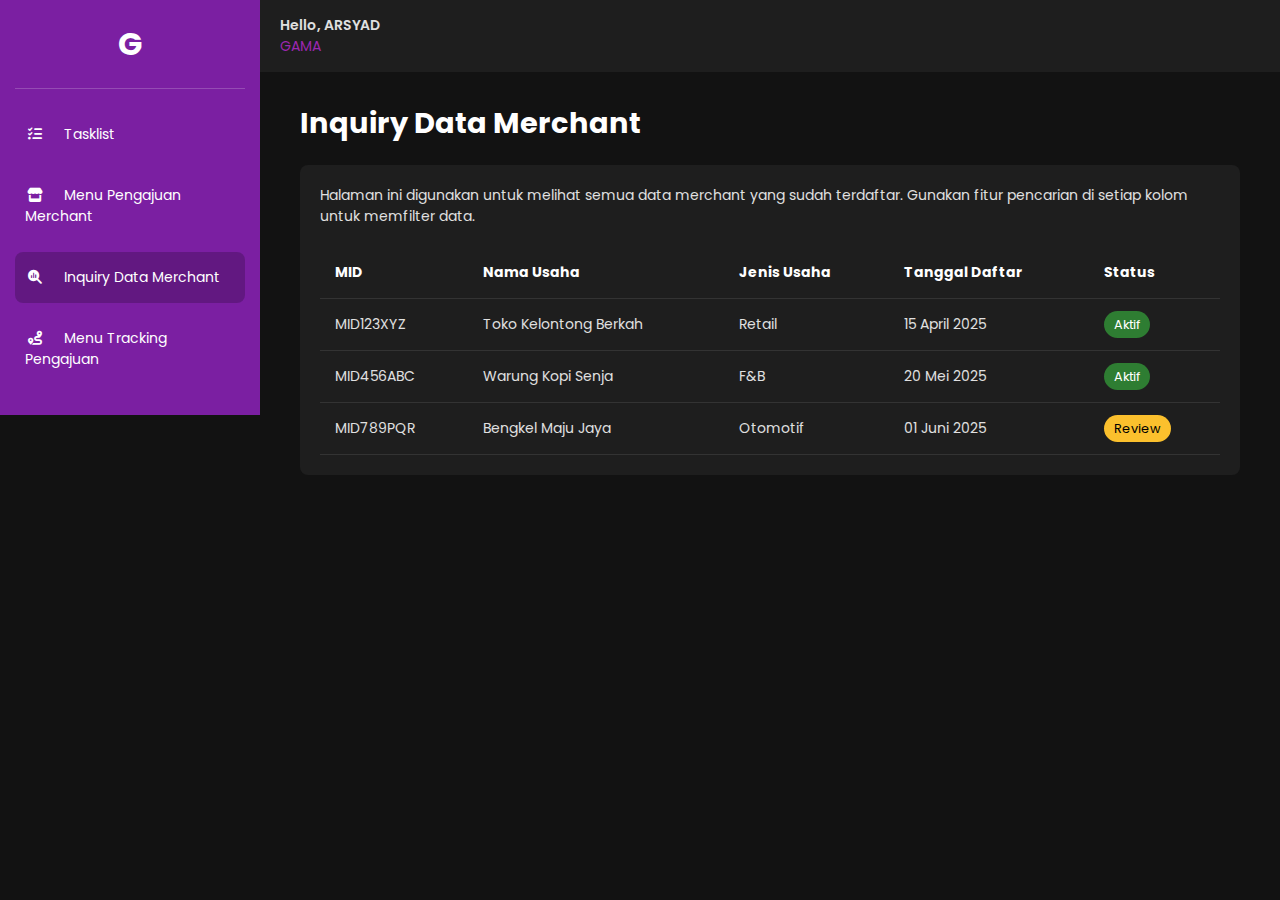
<file: inquery.html>
<!DOCTYPE html>
<html lang="id" data-page="inquiry">
<head>
    <meta charset="UTF-8">
    <meta name="viewport" content="width=device-width, initial-scale=1.0">
    <title>Inquiry Data - GAMA</title>
    <link rel="stylesheet" href="style.css">
</head>
<body>
    <div class="app-container">
        <aside class="sidebar" id="sidebar">
            <div class="sidebar-header">
                <a href="dashboard.html" class="logo-small">G</a>
                <button class="sidebar-close-btn" id="sidebar-close-btn"><i class="fa-solid fa-xmark"></i></button>
            </div>
            <ul class="sidebar-menu">
                <li><a href="tasklist.html"><i class="fa-solid fa-list-check"></i> Tasklist</a></li>
                <li><a href="pengajuan.html"><i class="fa-solid fa-store"></i> Menu Pengajuan Merchant</a></li>
                <li class="active"><a href="inquiry.html"><i class="fa-solid fa-magnifying-glass-chart"></i> Inquiry Data Merchant</a></li>
                <li><a href="tracking.html"><i class="fa-solid fa-route"></i> Menu Tracking Pengajuan</a></li>
            </ul>
        </aside>

        <div class="main-wrapper">
            <header class="app-header">
                <button class="menu-toggle" id="menu-toggle"><i class="fa-solid fa-bars"></i></button>
                <div class="user-info">
                    <div class="user-name">Hello, ARSYAD</div>
                    <div class="user-role">GAMA</div>
                </div>
            </header>
            <main class="main-content">
                <h1 class="page-title">Inquiry Data Merchant</h1>
                <div class="content-box">
                    <p>Halaman ini digunakan untuk melihat semua data merchant yang sudah terdaftar. Gunakan fitur pencarian di setiap kolom untuk memfilter data.</p>
                    <div class="table-container">
                        <table class="data-table">
                            <thead>
                                <tr>
                                    <th>MID</th>
                                    <th>Nama Usaha</th>
                                    <th>Jenis Usaha</th>
                                    <th>Tanggal Daftar</th>
                                    <th>Status</th>
                                </tr>
                            </thead>
                            <tbody>
                                <tr>
                                    <td>MID123XYZ</td>
                                    <td>Toko Kelontong Berkah</td>
                                    <td>Retail</td>
                                    <td>15 April 2025</td>
                                    <td><span class="status completed">Aktif</span></td>
                                </tr>
                                <tr>
                                    <td>MID456ABC</td>
                                    <td>Warung Kopi Senja</td>
                                    <td>F&B</td>
                                    <td>20 Mei 2025</td>
                                    <td><span class="status completed">Aktif</span></td>
                                </tr>
                                <tr>
                                    <td>MID789PQR</td>
                                    <td>Bengkel Maju Jaya</td>
                                    <td>Otomotif</td>
                                    <td>01 Juni 2025</td>
                                    <td><span class="status pending">Review</span></td>
                                </tr>
                            </tbody>
                        </table>
                    </div>
                </div>
            </main>
        </div>
    </div>
    <script src="script.js" defer></script>
</body>
</html>
</file>
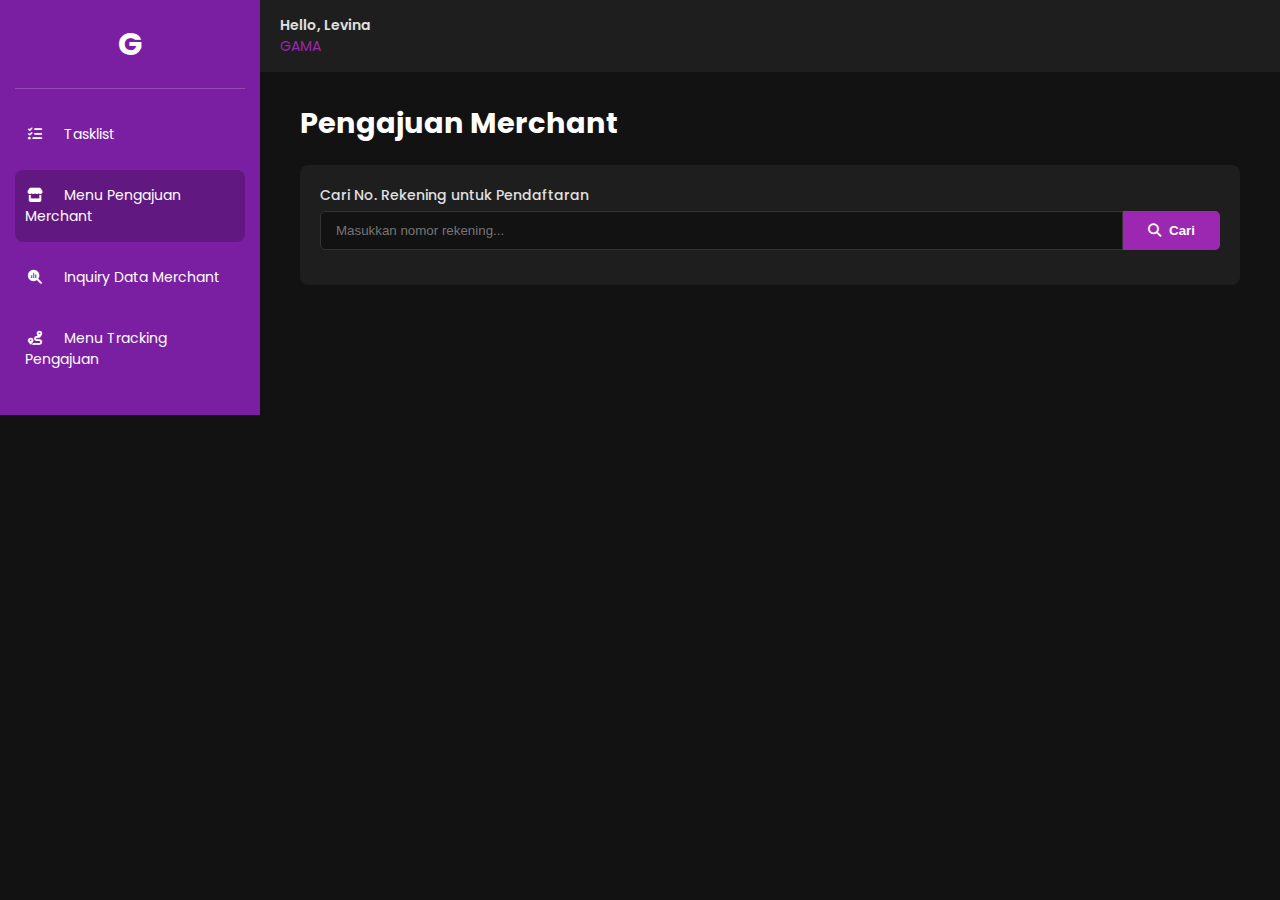
<file: pengajuan.html>
<!DOCTYPE html>
<html lang="id" data-page="pengajuan">
<head>
    <meta charset="UTF-8">
    <meta name="viewport" content="width=device-width, initial-scale=1.0">
    <title>Pengajuan Merchant - GAMA</title>
    <link rel="stylesheet" href="style.css">
</head>
<body>
    <div class="app-container">
        <aside class="sidebar" id="sidebar">
            <div class="sidebar-header">
                <a href="dashboard.html" class="logo-small">G</a>
                <button class="sidebar-close-btn" id="sidebar-close-btn"><i class="fa-solid fa-xmark"></i></button>
            </div>
            <ul class="sidebar-menu">
                <li><a href="tasklist.html"><i class="fa-solid fa-list-check"></i> Tasklist</a></li>
                <li class="active"><a href="pengajuan.html"><i class="fa-solid fa-store"></i> Menu Pengajuan Merchant</a></li>
                <li><a href="inquiry.html"><i class="fa-solid fa-magnifying-glass-chart"></i> Inquiry Data Merchant</a></li>
                <li><a href="tracking.html"><i class="fa-solid fa-route"></i> Menu Tracking Pengajuan</a></li>
            </ul>
        </aside>

        <div class="main-wrapper">
            <header class="app-header">
                <button class="menu-toggle" id="menu-toggle"><i class="fa-solid fa-bars"></i></button>
                <div class="user-info">
                    <div class="user-name">Hello, Levina</div>
                    <div class="user-role">GAMA</div>
                </div>
            </header>
            <main class="main-content">
                <h1 class="page-title">Pengajuan Merchant</h1>
                <div class="content-box">
                    <form class="inquiry-form" id="search-form">
                        <div class="form-row">
                            <label for="search-value">Cari No. Rekening untuk Pendaftaran</label>
                            <div class="search-input-group">
                                <input type="text" id="search-value" placeholder="Masukkan nomor rekening...">
                                <button type="submit" class="btn btn-primary" id="search-button">
                                    <i class="fa-solid fa-magnifying-glass"></i> Cari
                                </button>
                            </div>
                        </div>
                    </form>
                    <div id="result-area"></div>
                </div>
            </main>
        </div>
    </div>
    <script src="script.js" defer></script>
</body>
</html>
</file>
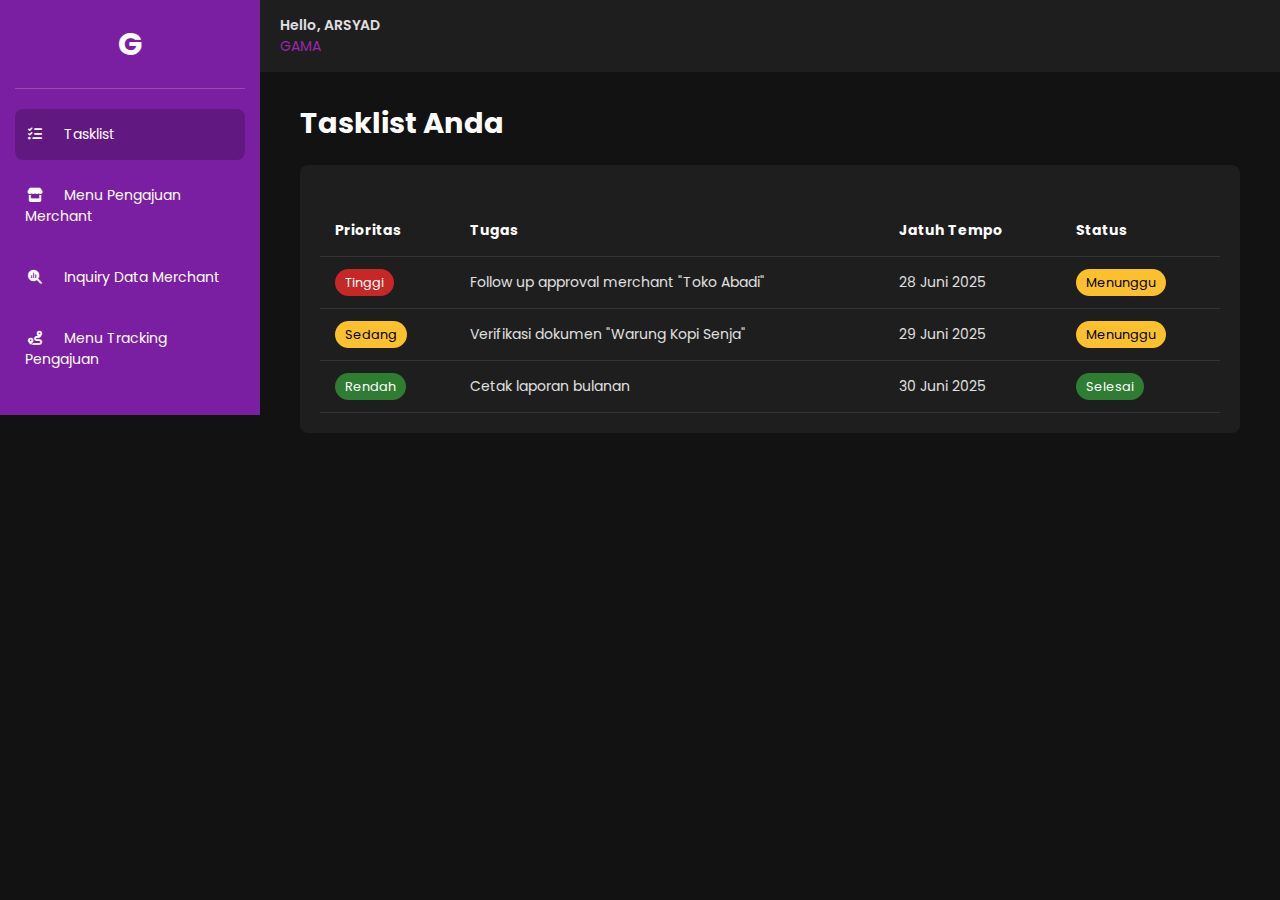
<file: takslist.html>
<!DOCTYPE html>
<html lang="id" data-page="tasklist">
<head>
    <meta charset="UTF-8">
    <meta name="viewport" content="width=device-width, initial-scale=1.0">
    <title>Tasklist - GAMA</title>
    <link rel="stylesheet" href="style.css">
</head>
<body>
    <div class="app-container">
        <aside class="sidebar" id="sidebar">
            <div class="sidebar-header">
                <a href="dashboard.html" class="logo-small">G</a>
                <button class="sidebar-close-btn" id="sidebar-close-btn"><i class="fa-solid fa-xmark"></i></button>
            </div>
            <ul class="sidebar-menu">
                <li class="active"><a href="tasklist.html"><i class="fa-solid fa-list-check"></i> Tasklist</a></li>
                <li><a href="pengajuan.html"><i class="fa-solid fa-store"></i> Menu Pengajuan Merchant</a></li>
                <li><a href="inquiry.html"><i class="fa-solid fa-magnifying-glass-chart"></i> Inquiry Data Merchant</a></li>
                <li><a href="tracking.html"><i class="fa-solid fa-route"></i> Menu Tracking Pengajuan</a></li>
            </ul>
        </aside>

        <div class="main-wrapper">
            <header class="app-header">
                <button class="menu-toggle" id="menu-toggle"><i class="fa-solid fa-bars"></i></button>
                <div class="user-info">
                    <div class="user-name">Hello, ARSYAD</div>
                    <div class="user-role">GAMA</div>
                </div>
            </header>
            <main class="main-content">
                <h1 class="page-title">Tasklist Anda</h1>
                <div class="content-box">
                    <div class="table-container">
                        <table class="data-table">
                            <thead>
                                <tr>
                                    <th>Prioritas</th>
                                    <th>Tugas</th>
                                    <th>Jatuh Tempo</th>
                                    <th>Status</th>
                                </tr>
                            </thead>
                            <tbody>
                                <tr>
                                    <td><span class="status rejected">Tinggi</span></td>
                                    <td>Follow up approval merchant "Toko Abadi"</td>
                                    <td>28 Juni 2025</td>
                                    <td><span class="status pending">Menunggu</span></td>
                                </tr>
                                <tr>
                                    <td><span class="status pending">Sedang</span></td>
                                    <td>Verifikasi dokumen "Warung Kopi Senja"</td>
                                    <td>29 Juni 2025</td>
                                    <td><span class="status pending">Menunggu</span></td>
                                </tr>
                                <tr>
                                    <td><span class="status completed">Rendah</span></td>
                                    <td>Cetak laporan bulanan</td>
                                    <td>30 Juni 2025</td>
                                    <td><span class="status completed">Selesai</span></td>
                                </tr>
                            </tbody>
                        </table>
                    </div>
                </div>
            </main>
        </div>
    </div>
    <script src="script.js" defer></script>
</body>
</html>
</file>
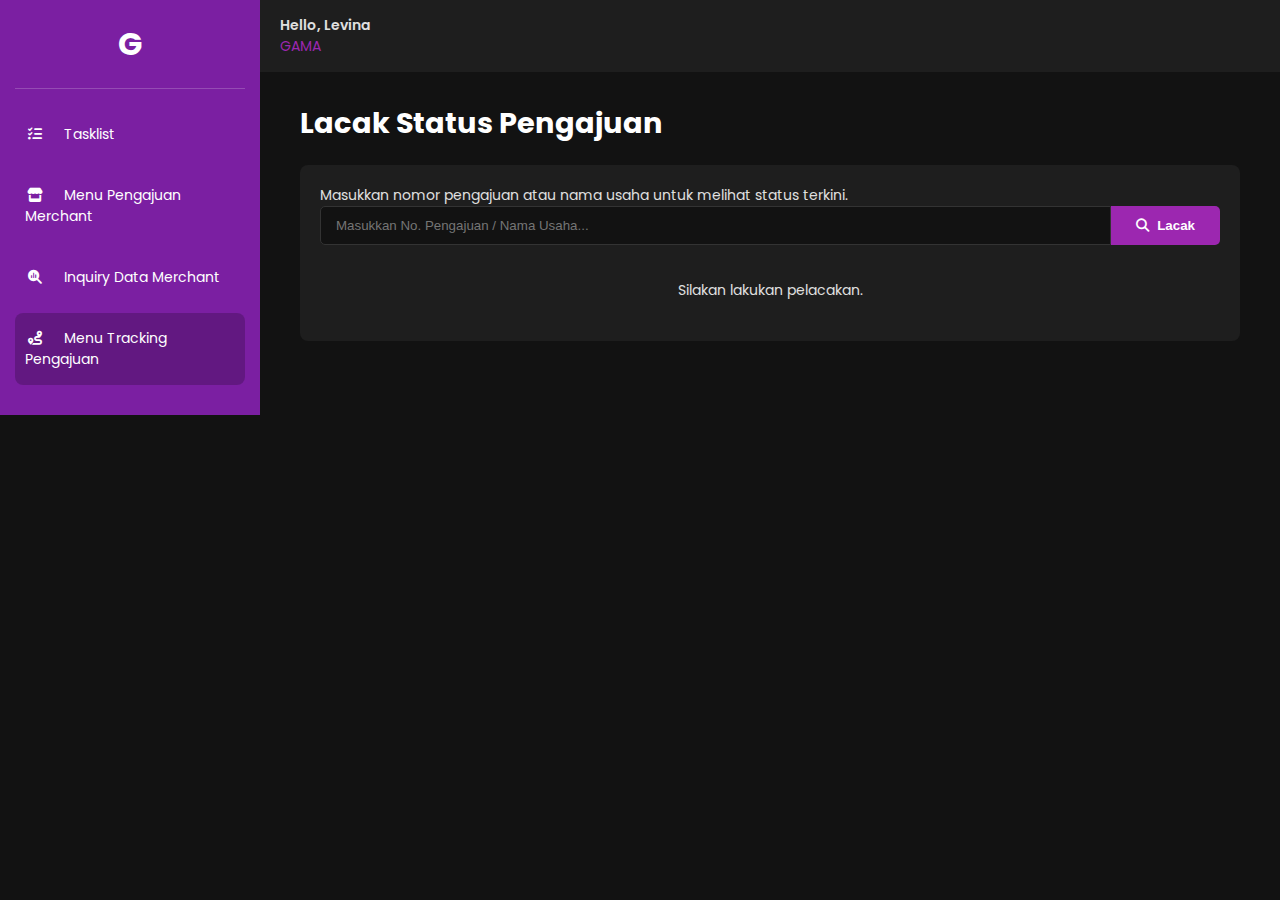
<file: tracking.html>
<!DOCTYPE html>
<html lang="id" data-page="tracking">
<head>
    <meta charset="UTF-8">
    <meta name="viewport" content="width=device-width, initial-scale=1.0">
    <title>Tracking Pengajuan - GAMA</title>
    <link rel="stylesheet" href="style.css">
</head>
<body>
    <div class="app-container">
        <aside class="sidebar" id="sidebar">
            <div class="sidebar-header">
                <a href="dashboard.html" class="logo-small">G</a>
                <button class="sidebar-close-btn" id="sidebar-close-btn"><i class="fa-solid fa-xmark"></i></button>
            </div>
            <ul class="sidebar-menu">
                <li><a href="tasklist.html"><i class="fa-solid fa-list-check"></i> Tasklist</a></li>
                <li><a href="pengajuan.html"><i class="fa-solid fa-store"></i> Menu Pengajuan Merchant</a></li>
                <li><a href="inquiry.html"><i class="fa-solid fa-magnifying-glass-chart"></i> Inquiry Data Merchant</a></li>
                <li class="active"><a href="tracking.html"><i class="fa-solid fa-route"></i> Menu Tracking Pengajuan</a></li>
            </ul>
        </aside>

        <div class="main-wrapper">
            <header class="app-header">
                <button class="menu-toggle" id="menu-toggle"><i class="fa-solid fa-bars"></i></button>
                <div class="user-info">
                    <div class="user-name">Hello, Levina</div>
                    <div class="user-role">GAMA</div>
                </div>
            </header>
            <main class="main-content">
                <h1 class="page-title">Lacak Status Pengajuan</h1>
                <div class="content-box">
                    <p>Masukkan nomor pengajuan atau nama usaha untuk melihat status terkini.</p>
                     <form class="inquiry-form" id="search-form">
                        <div class="form-row">
                            <div class="search-input-group">
                                <input type="text" id="search-value" placeholder="Masukkan No. Pengajuan / Nama Usaha...">
                                <button type="submit" class="btn btn-primary" id="search-button">
                                    <i class="fa-solid fa-magnifying-glass"></i> Lacak
                                </button>
                            </div>
                        </div>
                    </form>
                    <div id="result-area-tracking">
                         <p style="text-align:center; padding: 20px 0;">Silakan lakukan pelacakan.</p>
                    </div>
                </div>
            </main>
        </div>
    </div>
    <script src="script.js" defer></script>
</body>
</html>
</file>
<file: style.css>
/* style.css */
@import url('https://fonts.googleapis.com/css2?family=Poppins:wght@400;500;600;700&display=swap');
@import url('https://cdnjs.cloudflare.com/ajax/libs/font-awesome/6.5.2/css/all.min.css');

:root {
    --primary-purple: #4A148C;
    --secondary-purple: #7B1FA2;
    --light-purple-button: #9C27B0;
    --dark-bg: #121212;
    --content-bg: #1E1E1E;
    --light-text: #E0E0E0;
    --white-text: #FFFFFF;
    --border-color: #333333;
    --success-green: #2E7D32;
    --error-red: #C62828;
}

* { margin: 0; padding: 0; box-sizing: border-box; }

body {
    font-family: 'Poppins', sans-serif;
    background-color: var(--dark-bg);
    color: var(--light-text);
    font-size: 14px;
}

a { text-decoration: none; color: inherit; }

.app-container { display: flex; position: relative; min-height: 100vh; }

/* --- Sidebar --- */
.sidebar {
    position: fixed; left: 0; top: 0; width: 260px; height: 100%;
    background-color: var(--secondary-purple); padding: 20px 15px;
    display: flex; flex-direction: column; color: var(--white-text);
    z-index: 1000; transform: translateX(-100%); transition: transform 0.3s ease-in-out;
}
.sidebar.is-open { transform: translateX(0); }
.sidebar-header {
    display: flex; justify-content: space-between; align-items: center;
    padding-bottom: 20px; margin-bottom: 20px;
    border-bottom: 1px solid rgba(255, 255, 255, 0.2);
}
.logo-small { font-size: 2rem; font-weight: bold; }
.sidebar-close-btn { display: block; background: none; border: none; color: white; font-size: 1.5rem; cursor: pointer; }
.sidebar-menu { list-style: none; }
.sidebar-menu li a {
    display: block; padding: 15px 10px; border-radius: 8px;
    margin-bottom: 10px; transition: background-color 0.3s;
}
.sidebar-menu li a:hover, .sidebar-menu li.active a { background-color: rgba(0, 0, 0, 0.2); }
.sidebar-menu li a i { margin-right: 15px; width: 20px; text-align: center; }

/* --- Konten Utama --- */
.main-wrapper { width: 100%; transition: margin-left 0.3s ease-in-out; }
.app-header {
    padding: 15px 20px; display: flex; justify-content: space-between;
    align-items: center; background-color: var(--content-bg);
    position: sticky; top: 0; z-index: 900;
}
.menu-toggle { background: none; border: none; color: var(--white-text); font-size: 1.5rem; cursor: pointer; }
.user-info .user-name { font-weight: 600; }
.user-info .user-role { color: var(--light-purple-button); }
.main-content { padding: 20px; }
.page-title { font-size: 1.8rem; margin-bottom: 20px; color: var(--white-text); }
.content-box { background-color: var(--content-bg); padding: 20px; border-radius: 8px; }

/* --- Komponen: Tabel, Form, Tombol --- */
.table-container { width: 100%; overflow-x: auto; }
.data-table { width: 100%; min-width: 700px; border-collapse: collapse; margin-top: 20px; }
.data-table th, .data-table td { padding: 15px; text-align: left; border-bottom: 1px solid var(--border-color); white-space: nowrap; }
.data-table th { color: var(--white-text); }
.inquiry-form .form-row { margin-bottom: 15px; }
.inquiry-form label { display: block; margin-bottom: 5px; font-weight: 500; }
.search-input-group { display: flex; width: 100%; }
.search-input-group input {
    flex-grow: 1; padding: 10px 15px; border: 1px solid var(--border-color);
    background-color: var(--dark-bg); border-radius: 5px 0 0 5px; color: var(--light-text);
}
.search-input-group button { border-radius: 0 5px 5px 0; }
.action-buttons { display: flex; flex-direction: column; gap: 15px; margin-top: 30px; }
.btn {
    padding: 12px 25px; border-radius: 5px; font-weight: 600; cursor: pointer;
    border: none; width: 100%; display: inline-flex; justify-content: center; align-items: center; gap: 8px;
}
.btn-primary { background-color: var(--light-purple-button); color: white; }
.btn-secondary { background-color: #333; color: var(--light-text); }
.status { padding: 5px 10px; border-radius: 15px; font-size: 0.8rem; color: white; }
.status.completed { background-color: var(--success-green); }
.status.pending { background-color: #FBC02D; color: black; }
.status.rejected { background-color: var(--error-red); }

/* --- Komponen Dashboard --- */
.favorite-container { display: flex; flex-direction: column; align-items: center; gap: 25px; }
.favorite-item {
    width: 160px; height: 160px; background-color: var(--white-text);
    border-radius: 50%; display: flex; justify-content: center; align-items: center;
    text-align: center; color: var(--dark-bg); font-size: 1.1rem;
    font-weight: 600; cursor: pointer; transition: transform 0.3s;
}
.favorite-item:hover { transform: scale(1.05); }

/* --- Notifikasi --- */
.notification {
    position: fixed; top: 20px; right: 20px; padding: 15px 25px; border-radius: 8px;
    color: var(--white-text); font-weight: 500; z-index: 2000; animation: slideIn 0.3s ease-out;
}
.notification.success { background-color: var(--success-green); }
.notification.error { background-color: var(--error-red); }
@keyframes slideIn { from { transform: translateX(100%); } to { transform: translateX(0); } }

/* --- Aturan Responsif --- */
@media (min-width: 992px) {
    .sidebar { position: relative; transform: translateX(0); }
    .sidebar-close-btn, .menu-toggle { display: none; }
    .sidebar-header { justify-content: center; }
    .main-wrapper { width: calc(100% - 260px); }
    .main-content { padding: 30px 40px; }
    .favorite-container { flex-direction: row; justify-content: center; gap: 50px; }
    .action-buttons { flex-direction: row; justify-content: flex-end; }
    .btn { width: auto; }
}
</file>
